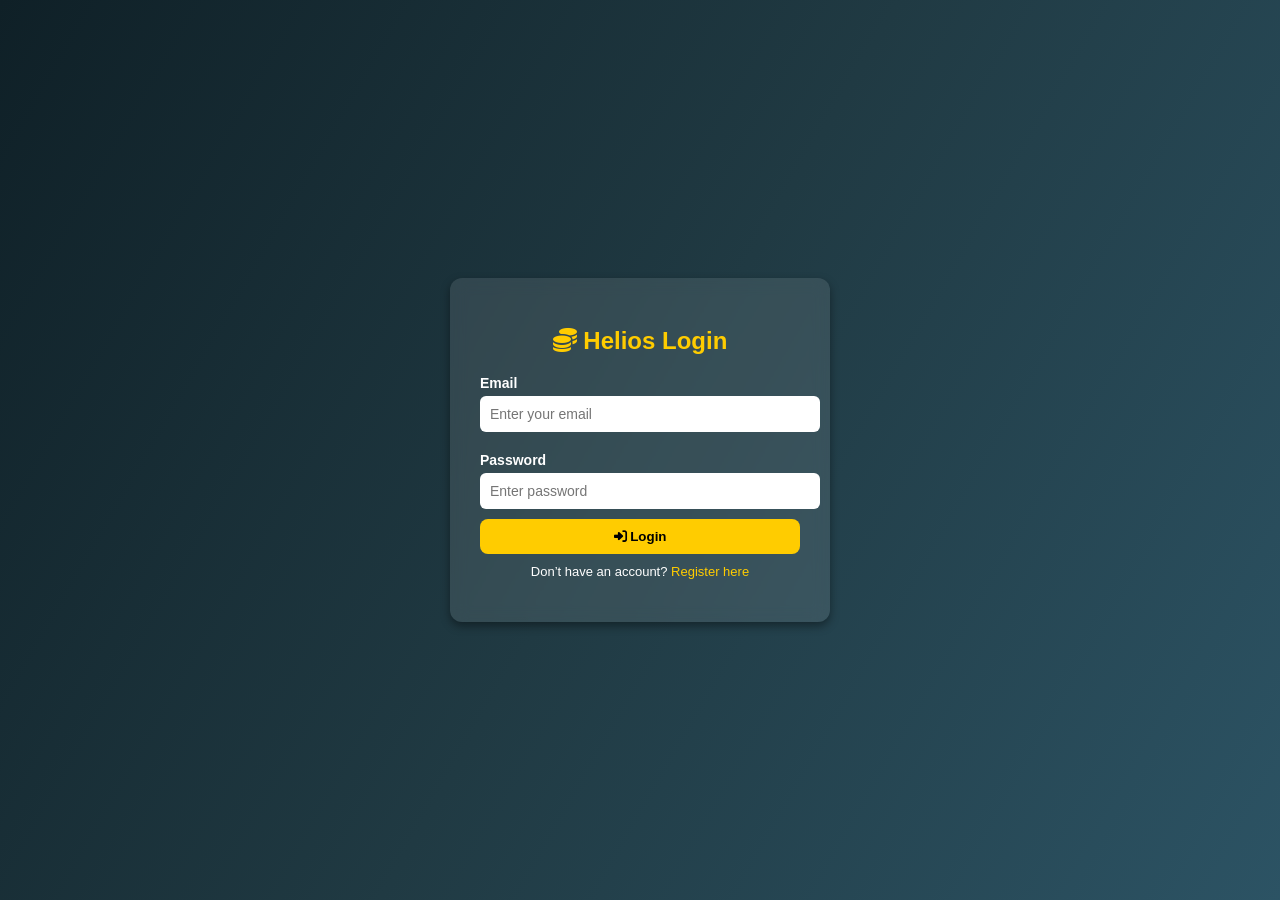
<file: UI/login.html>
<!DOCTYPE html>
<html lang="en">
  <head>
    <meta charset="UTF-8" />
    <meta name="viewport" content="width=device-width, initial-scale=1.0" />
    <title>Login - Helios</title>
    <link
      rel="stylesheet"
      href="https://cdnjs.cloudflare.com/ajax/libs/font-awesome/6.6.0/css/all.min.css"
    />
    <link rel="stylesheet" href="css/auth.css" />
  </head>
  <body>
    <div class="auth-container">
      <div class="auth-box">
        <h2><i class="fa-solid fa-coins"></i> Helios Login</h2>
        <form id="loginForm">
          <label>Email</label>
          <input type="email" id="email" placeholder="Enter your email" required />

          <label>Password</label>
          <input type="password" id="password" placeholder="Enter password" required />

          <button type="submit" class="btn"><i class="fa-solid fa-right-to-bracket"></i> Login</button>
        </form>

        <p class="switch-text">
          Don’t have an account?
          <a href="register.html">Register here</a>
        </p>
      </div>
    </div>

    <script src="js/config.js"></script>
    <script src="js/api.js"></script>
    <script src="js/auth.js"></script>
  </body>
</html>
</file>
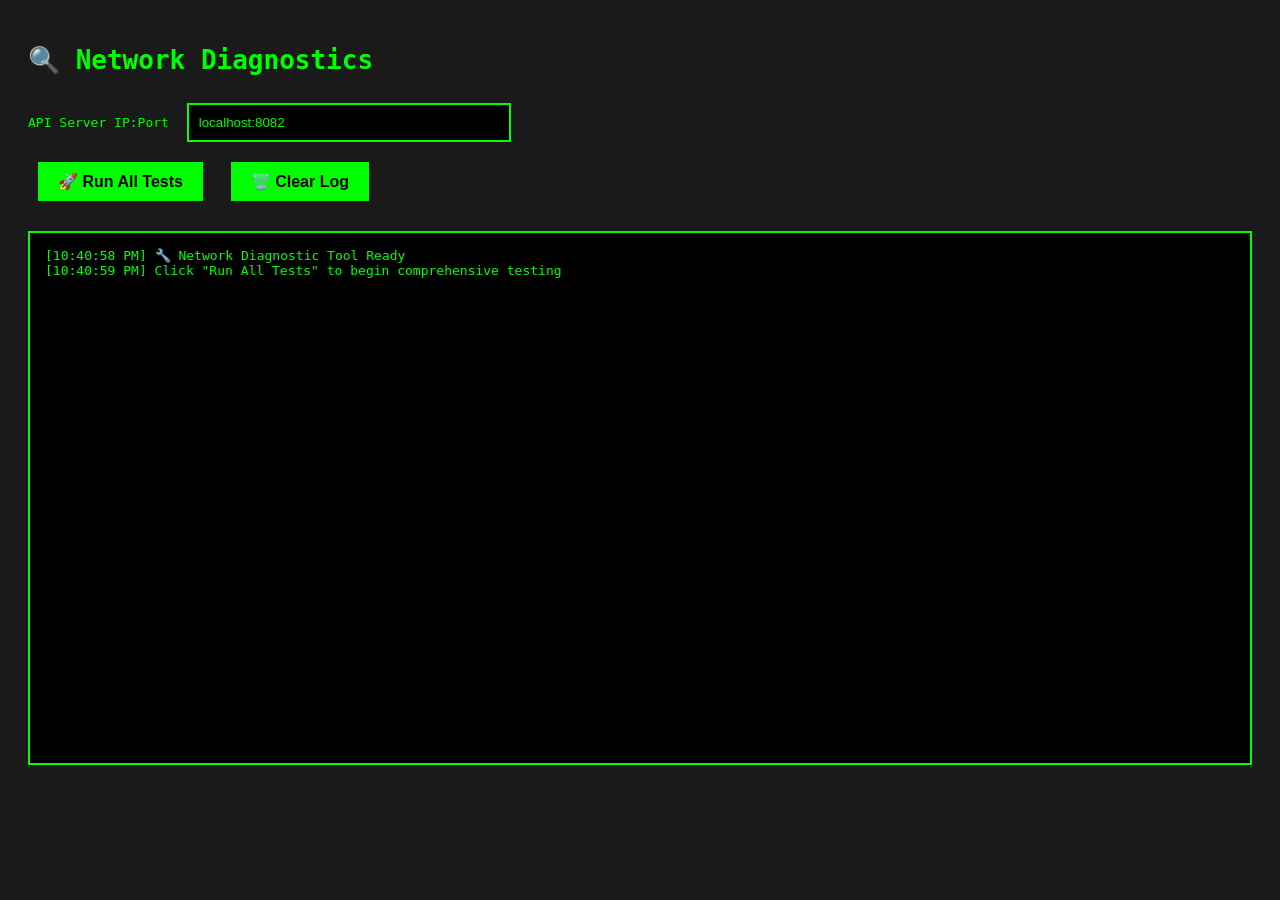
<file: UI/NETWORK_DIAGNOSTIC.html>
<!DOCTYPE html>
<html>
<head>
    <title>Network Diagnostics</title>
    <style>
        body { font-family: monospace; background: #1a1a1a; color: #0f0; padding: 20px; }
        button { padding: 10px 20px; margin: 10px; background: #0f0; color: #000; border: none; cursor: pointer; font-size: 16px; font-weight: bold; }
        #log { background: #000; border: 2px solid #0f0; padding: 15px; margin-top: 20px; height: 500px; overflow-y: auto; white-space: pre-wrap; }
        .error { color: #f00; }
        .success { color: #0f0; }
        .warning { color: #ff0; }
        input { padding: 10px; background: #000; color: #0f0; border: 2px solid #0f0; width: 300px; margin: 10px; }
    </style>
</head>
<body>
    <h1>🔍 Network Diagnostics</h1>
    
    <div>
        <label>API Server IP:Port</label>
        <input type="text" id="apiServer" value="localhost:8082">
    </div>
    
    <div>
        <button onclick="runAllTests()">🚀 Run All Tests</button>
        <button onclick="clearLog()">🗑️ Clear Log</button>
    </div>
    <div id="log"></div>

    <script>
        function log(msg, type = 'success') {
            const div = document.getElementById('log');
            const time = new Date().toLocaleTimeString();
            const line = document.createElement('div');
            line.className = type;
            line.textContent = `[${time}] ${msg}`;
            div.appendChild(line);
            div.scrollTop = div.scrollHeight;
        }

        function clearLog() {
            document.getElementById('log').innerHTML = '';
        }

        async function runAllTests() {
            clearLog();
            const server = document.getElementById('apiServer').value;
            const [ip, port] = server.split(':');
            
            log('═══════════════════════════════════════════', 'warning');
            log('HELIOS NETWORK DIAGNOSTIC TOOL', 'warning');
            log('═══════════════════════════════════════════', 'warning');
            log('');
            log(`Target Server: ${server}`, 'success');
            log('');

            // Test 1: Basic HTTP health check
            log('─────────────────────────────────────────', 'warning');
            log('TEST 1: HTTP Health Check', 'warning');
            log('─────────────────────────────────────────', 'warning');
            try {
                const startTime = Date.now();
                const response = await fetch(`http://${server}/health`, {
                    method: 'GET',
                    mode: 'cors'
                });
                const duration = Date.now() - startTime;
                const data = await response.json();
                
                log(`✅ SUCCESS - Health endpoint reachable`, 'success');
                log(`   Status: ${response.status}`, 'success');
                log(`   Response Time: ${duration}ms`, 'success');
                log(`   Data: ${JSON.stringify(data)}`, 'success');
            } catch (err) {
                log(`❌ FAILED - Cannot reach API server`, 'error');
                log(`   Error: ${err.message}`, 'error');
                log(`   Possible causes:`, 'error');
                log(`   1. API server not running on partner's machine`, 'error');
                log(`   2. Wrong IP address (check partner's IP with 'ipconfig')`, 'error');
                log(`   3. Firewall blocking port ${port}`, 'error');
                log(`   4. Not on same network/WiFi`, 'error');
                return; // Stop further tests if basic connectivity fails
            }
            log('');

            // Test 2: API endpoints
            log('─────────────────────────────────────────', 'warning');
            log('TEST 2: API Endpoints', 'warning');
            log('─────────────────────────────────────────', 'warning');
            try {
                const response = await fetch(`http://${server}/api/v1/trading-pairs`);
                const data = await response.json();
                
                log(`✅ Trading Pairs endpoint works`, 'success');
                if (data.data && data.data.length > 0) {
                    log(`   Available pairs:`, 'success');
                    data.data.forEach(pair => {
                        log(`     - ${pair.symbol} (ID: ${pair.id})`, 'success');
                    });
                }
            } catch (err) {
                log(`❌ Trading pairs endpoint failed: ${err.message}`, 'error');
            }
            log('');

            // Test 3: WebSocket endpoint (HTTP probe)
            log('─────────────────────────────────────────', 'warning');
            log('TEST 3: WebSocket Endpoint Probe', 'warning');
            log('─────────────────────────────────────────', 'warning');
            try {
                const response = await fetch(`http://${server}/ws/v1/market/BTC/USD`);
                log(`   HTTP Status: ${response.status}`, response.status === 400 ? 'success' : 'error');
                
                if (response.status === 400) {
                    log(`   ✅ Endpoint exists (400 = needs WebSocket upgrade)`, 'success');
                } else if (response.status === 403) {
                    log(`   ❌ 403 Forbidden - Route not matched`, 'error');
                    log(`   Check if route is: /ws/v1/market/*pair (wildcard)`, 'error');
                } else if (response.status === 404) {
                    log(`   ❌ 404 Not Found - Endpoint doesn't exist`, 'error');
                } else {
                    const text = await response.text();
                    log(`   Response: ${text}`, 'error');
                }
            } catch (err) {
                log(`❌ WebSocket probe failed: ${err.message}`, 'error');
            }
            log('');

            // Test 4: Actual WebSocket connection
            log('─────────────────────────────────────────', 'warning');
            log('TEST 4: WebSocket Connection', 'warning');
            log('─────────────────────────────────────────', 'warning');
            
            const wsUrl = `ws://${server}/ws/v1/market/BTC%2FUSD`;
            log(`   Connecting to: ${wsUrl}`, 'success');
            
            await testWebSocket(wsUrl);
            
            log('');
            log('═══════════════════════════════════════════', 'warning');
            log('DIAGNOSTIC COMPLETE', 'warning');
            log('═══════════════════════════════════════════', 'warning');
        }

        function testWebSocket(url) {
            return new Promise((resolve) => {
                const ws = new WebSocket(url);
                let resolved = false;
                
                const timeout = setTimeout(() => {
                    if (!resolved) {
                        log('   ⏱️ Connection timeout (5 seconds)', 'error');
                        ws.close();
                        resolved = true;
                        resolve();
                    }
                }, 5000);
                
                ws.onopen = () => {
                    clearTimeout(timeout);
                    log('   ✅ WebSocket CONNECTED!', 'success');
                    log('   Connection is working perfectly!', 'success');
                    setTimeout(() => {
                        ws.close();
                        if (!resolved) {
                            resolved = true;
                            resolve();
                        }
                    }, 1000);
                };
                
                ws.onmessage = (e) => {
                    log(`   📨 Received: ${e.data.substring(0, 100)}...`, 'success');
                };
                
                ws.onerror = (e) => {
                    clearTimeout(timeout);
                    log(`   ❌ WebSocket ERROR`, 'error');
                    log(`   This usually means:`, 'error');
                    log(`   - Server rejected the upgrade request`, 'error');
                    log(`   - CORS issue with WebSocket`, 'error');
                    log(`   - Route pattern mismatch`, 'error');
                };
                
                ws.onclose = (e) => {
                    clearTimeout(timeout);
                    if (!resolved) {
                        log(`   🔌 WebSocket CLOSED`, 'error');
                        log(`   Code: ${e.code}`, 'error');
                        log(`   Reason: ${e.reason || 'none'}`, 'error');
                        
                        if (e.code === 1006) {
                            log(`   `, 'error');
                            log(`   🔍 Code 1006 Diagnosis:`, 'error');
                            log(`   - Connection failed before establishing`, 'error');
                            log(`   - Check API server logs for actual error`, 'error');
                            log(`   - Verify route is /ws/v1/market/*pair`, 'error');
                        }
                        resolved = true;
                        resolve();
                    }
                };
            });
        }

        log('🔧 Network Diagnostic Tool Ready');
        log('Click "Run All Tests" to begin comprehensive testing');
    </script>
</body>
</html>
</file>
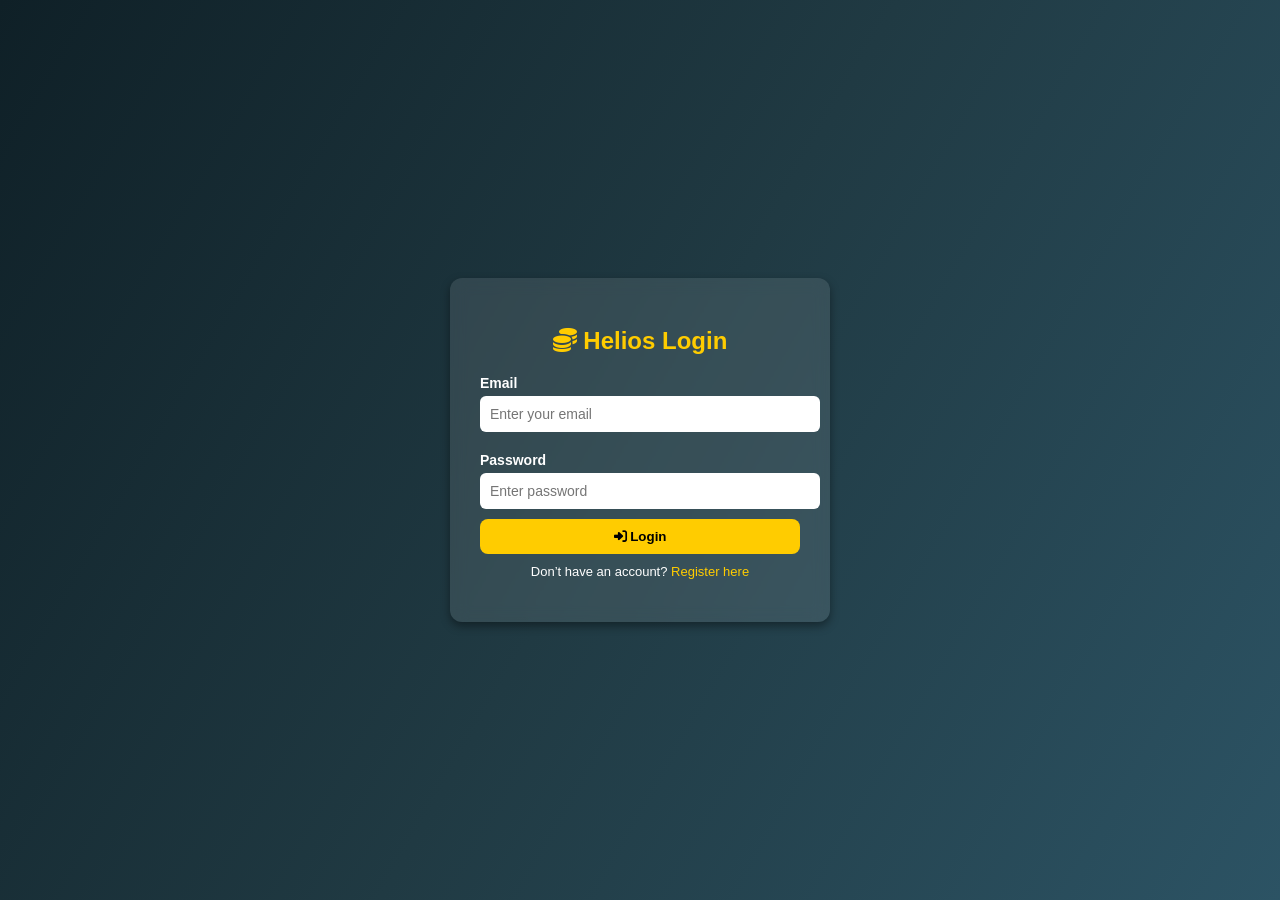
<file: UI/profile.html>
<!DOCTYPE html>
<html lang="en">
  <head>
    <meta charset="UTF-8" />
    <meta name="viewport" content="width=device-width, initial-scale=1.0" />
    <title>User Profile - Helios</title>
    <link rel="stylesheet" href="css/profile.css" />
    <link
      rel="stylesheet"
      href="https://cdnjs.cloudflare.com/ajax/libs/font-awesome/6.6.0/css/all.min.css"
    />
  </head>
  <body>
    <nav>
      <div class="logo"><i class="fa-solid fa-coins"></i> Helios</div>
      <ul>
        <li><a href="index.html">Home</a></li>
        <li><a href="trade.html">Trade</a></li>
        <li><a href="history.html">History</a></li>
        <li><a href="profile.html" class="active">Profile</a></li>
      </ul>
    </nav>

    <div class="container">
      <div class="profile-header">
        <div class="user-icon"></div>
        <div class="white">
          <h2 id="user-name"></h2>
          <p class="gray" id="user-email"><i class="fa-solid fa-envelope"></i></p>
        </div>
        <div class="white">
          <p>
            <i class="fa-solid fa-money-check-dollar"></i> Balance:
            <strong id="balance" class="gray">$</strong>
          </p>
          <p>
            <i class="fa-solid fa-wallet"></i> Wallet Balance:
            <strong id="w-balance" class="gray">$</strong>
          </p>
        </div>
        <div class="white">
          <button class="btn" id="logoutBtn">
            <i class="fa-solid fa-right-from-bracket"></i> Logout
          </button>
        </div>
      </div>

      <div class="portfolio">
        <h3 class="white"><i class="fa-solid fa-chart-pie"></i> Portfolio</h3>
        <table>
          <thead>
            <tr>
              <th>Asset</th>
              <th>Symbol</th>
              <th>Available</th>
              <th>Held</th>
              <th>Total</th>
              <th>Action</th>
            </tr>
          </thead>
          <tbody id="portfolioTable">
            <!-- Data filled by JS -->
          </tbody>
        </table>
      </div>

      <div class="edit-section">
        <h3 class="white"><i class="fa-solid fa-user-pen"></i> Edit Profile</h3>
        <form id="editForm">
          <div class="input-form">
            <label>Name:</label>
            <input type="text" id="name" value="" />

            <label>Email:</label>
            <input type="email" id="email" value="" />
          </div>
          <div class="input-form">
            <label>Password:</label>
            <input type="password" id="pass" value="" />

            <label>Confirm Password:</label>
            <input type="password" id="c-pass" value="" />
          </div>

          <!-- <label>Wallet Balance:</label>
          <input type="number" id="balance" value="12530.50" step="0.01" /> -->

          <button type="submit" class="btn">
            <i class="fa-solid fa-save"></i> Save Changes
          </button>
        </form>
      </div>
    </div>

    <!-- Logout Modal -->
    <div class="modal" id="logoutModal">
      <div class="modal-content">
        <h3><i class="fa-solid fa-triangle-exclamation"></i> Confirm Logout</h3>
        <p>Are you sure you want to log out?</p>
        <div class="modal-actions">
          <button class="btn danger" id="confirmLogout">Yes, Logout</button>
          <button class="btn" id="cancelLogout">Cancel</button>
        </div>
      </div>
    </div>

    <script src="js/config.js"></script>
    <script src="js/api.js"></script>
    <script src="js/profile.js"></script>
    <script src="js/auth.js"></script>
  </body>
</html>
</file>
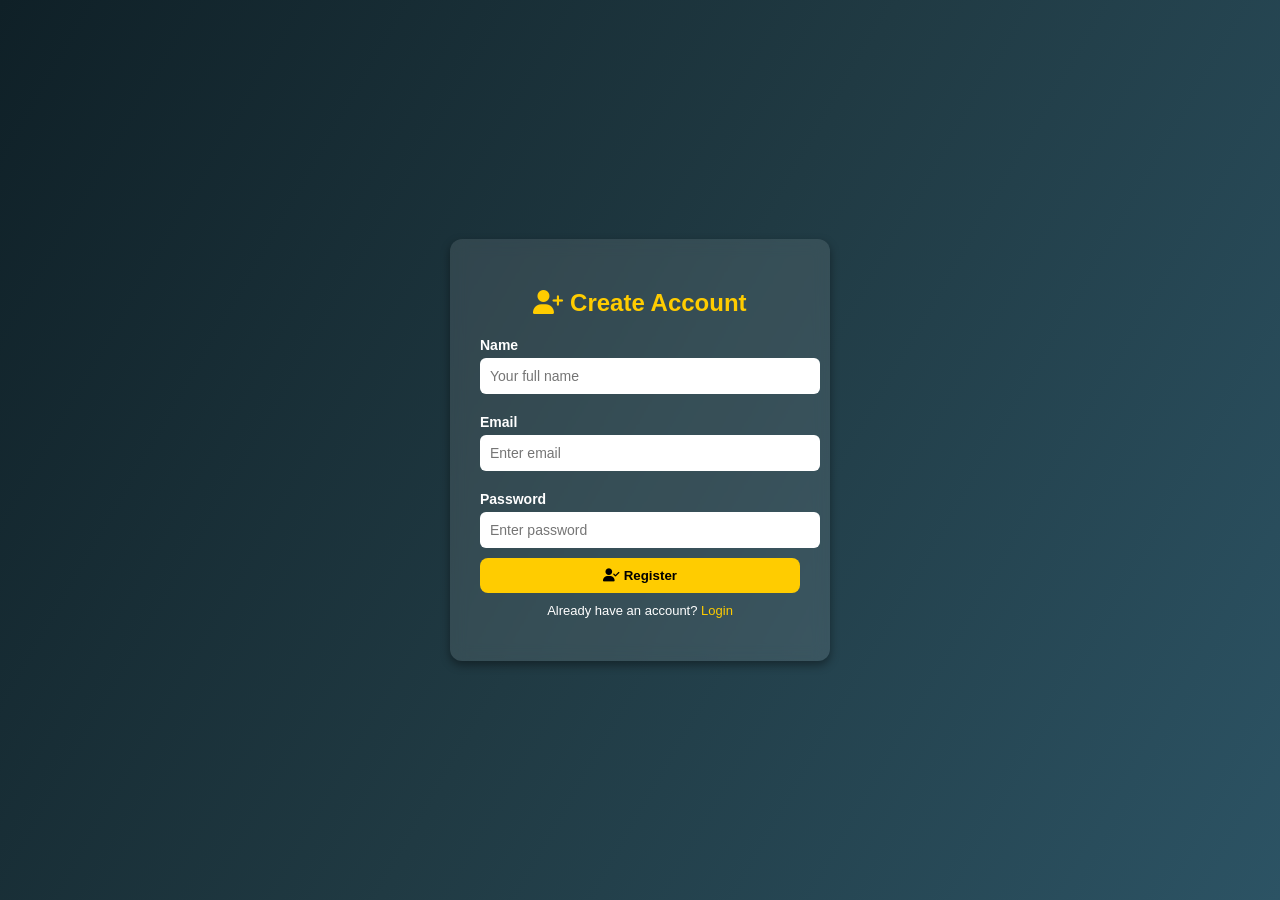
<file: UI/register.html>
<!DOCTYPE html>
<html lang="en">
  <head>
    <meta charset="UTF-8" />
    <meta name="viewport" content="width=device-width, initial-scale=1.0" />
    <title>Register - Helios</title>
    <link
      rel="stylesheet"
      href="https://cdnjs.cloudflare.com/ajax/libs/font-awesome/6.6.0/css/all.min.css"
    />
    <link rel="stylesheet" href="css/auth.css" />
  </head>
  <body>
    <div class="auth-container">
      <div class="auth-box">
        <h2><i class="fa-solid fa-user-plus"></i> Create Account</h2>
        <form id="registerForm">
          <label>Name</label>
          <input type="text" id="name" placeholder="Your full name" required />

          <label>Email</label>
          <input type="email" id="regEmail" placeholder="Enter email" required />

          <label>Password</label>
          <input type="password" id="regPassword" placeholder="Enter password" required />

          <button type="submit" class="btn"><i class="fa-solid fa-user-check"></i> Register</button>
        </form>

        <p class="switch-text">
          Already have an account?
          <a href="login.html">Login</a>
        </p>
      </div>
    </div>

    <script src="js/config.js"></script>
    <script src="js/api.js"></script>
    <script src="js/auth.js"></script>
  </body>
</html>
</file>
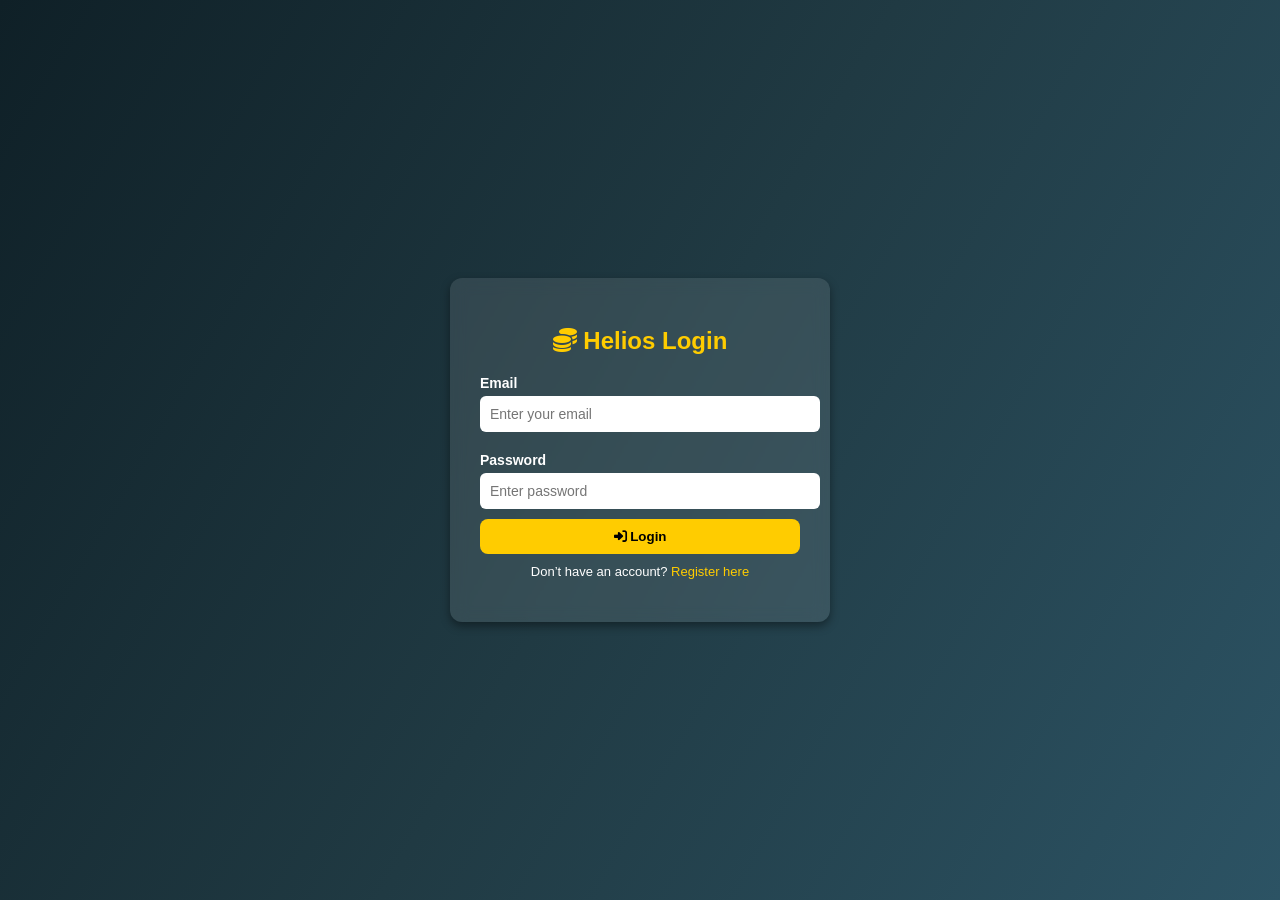
<file: UI/trade.html>
<!DOCTYPE html>
<html lang="en">
  <head>
    <meta charset="UTF-8" />
    <meta name="viewport" content="width=device-width, initial-scale=1.0" />
    <title>Trade | Helios</title>
    <link rel="stylesheet" href="css/trade.css" />
    <link
      rel="stylesheet"
      href="https://cdnjs.cloudflare.com/ajax/libs/font-awesome/6.6.0/css/all.min.css"
    />
    <style>
      /* Additional styles for new trading interface */
      .trade-container {
        display: grid;
        grid-template-columns: 1fr 1fr 1fr;
        gap: 1.5rem;
        padding: 2rem;
        max-width: 1400px;
        margin: 0 auto;
      }

      .trade-header {
        grid-column: 1 / -1;
        background: rgba(255, 255, 255, 0.05);
        padding: 1.5rem;
        border-radius: 8px;
        display: flex;
        justify-content: space-between;
        align-items: center;
      }

      .trade-header h1 {
        margin: 0;
        color: #fff;
      }

      .price-info {
        display: flex;
        gap: 2rem;
        color: #fff;
      }

      .price-info div {
        text-align: center;
      }

      .price-info span {
        display: block;
        font-size: 0.9rem;
        color: #999;
      }

      .price-info strong {
        font-size: 1.2rem;
      }

      .orderbook-section {
        background: rgba(255, 255, 255, 0.05);
        padding: 1.5rem;
        border-radius: 8px;
      }

      .orderbook-section h3 {
        margin-top: 0;
        color: #fff;
        border-bottom: 1px solid rgba(255, 255, 255, 0.1);
        padding-bottom: 0.5rem;
      }

      .orderbook-header {
        display: flex;
        justify-content: space-between;
        color: #999;
        font-size: 0.9rem;
        margin-bottom: 0.5rem;
      }

      .orderbook-row {
        display: flex;
        justify-content: space-between;
        padding: 0.3rem 0.5rem;
        cursor: pointer;
        transition: background 0.2s;
      }

      .orderbook-row:hover {
        background: rgba(255, 255, 255, 0.1);
      }

      .orderbook-row.ask .price {
        color: #ef4444;
      }

      .orderbook-row.bid .price {
        color: #10b981;
      }

      .orderbook-row .quantity {
        color: #999;
      }

      .trade-form {
        background: rgba(255, 255, 255, 0.05);
        padding: 1.5rem;
        border-radius: 8px;
      }

      .order-type {
        display: flex;
        gap: 1rem;
        margin-bottom: 1rem;
      }

      .order-type label {
        flex: 1;
        padding: 0.5rem;
        text-align: center;
        border: 1px solid rgba(255, 255, 255, 0.2);
        border-radius: 4px;
        cursor: pointer;
        transition: all 0.2s;
      }

      .order-type input[type="radio"] {
        display: none;
      }

      .order-type input[type="radio"]:checked + span {
        background: #38bdf8;
        color: #000;
      }

      .form-group {
        margin-bottom: 1rem;
      }

      .form-group label {
        display: block;
        margin-bottom: 0.3rem;
        color: #fff;
      }

      .form-group input {
        width: 100%;
        padding: 0.7rem;
        background: rgba(255, 255, 255, 0.1);
        border: 1px solid rgba(255, 255, 255, 0.2);
        border-radius: 4px;
        color: #fff;
        font-size: 1rem;
      }

      .trade-buttons {
        display: grid;
        grid-template-columns: 1fr 1fr;
        gap: 1rem;
        margin-top: 1.5rem;
      }

      .trade-buttons button {
        padding: 0.8rem;
        border: none;
        border-radius: 4px;
        cursor: pointer;
        font-size: 1rem;
        font-weight: bold;
        transition: opacity 0.2s;
      }

      .trade-buttons button:hover:not(:disabled) {
        opacity: 0.9;
      }

      .trade-buttons button:disabled {
        opacity: 0.5;
        cursor: not-allowed;
      }

      #buyBtn {
        background: #10b981;
        color: #fff;
      }

      #sellBtn {
        background: #ef4444;
        color: #fff;
      }

      .balance-item {
        display: flex;
        justify-content: space-between;
        padding: 0.5rem 0;
        color: #fff;
      }

      .trade-row {
        display: flex;
        justify-content: space-between;
        padding: 0.3rem 0;
        font-size: 0.9rem;
        color: #999;
      }

      .notification {
        position: fixed;
        top: 20px;
        right: -300px;
        background: rgba(0, 0, 0, 0.9);
        color: #fff;
        padding: 1rem 1.5rem;
        border-radius: 8px;
        display: flex;
        align-items: center;
        gap: 0.5rem;
        z-index: 1000;
        transition: right 0.3s ease;
      }

      .notification.show {
        right: 20px;
      }

      .notification.success {
        border-left: 4px solid #10b981;
      }

      .notification.error {
        border-left: 4px solid #ef4444;
      }

      .notification.info {
        border-left: 4px solid #38bdf8;
      }
    </style>
  </head>
  <body>
    <!-- NAVBAR -->
    <nav>
      <div class="logo"><i class="fa-solid fa-coins"></i> Helios</div>
      <ul>
        <li><a href="index.html">Home</a></li>
        <li><a href="trade.html" class="active">Trade</a></li>
        <li><a href="history.html">History</a></li>
        <li><a href="profile.html">Profile</a></li>
      </ul>
    </nav>

    <!-- TRADING INTERFACE -->
    <div class="trade-container">
      <!-- Header with pair info -->
      <div class="trade-header">
        <h1><i class="fa-solid fa-chart-line"></i> <span id="pairSymbol">Loading...</span></h1>
        <div class="price-info">
          <div>
            <span>Best Ask</span>
            <strong id="bestAsk">-</strong>
          </div>
          <div>
            <span>Best Bid</span>
            <strong id="bestBid">-</strong>
          </div>
          <div>
            <span>Spread</span>
            <strong id="spread">-</strong>
          </div>
        </div>
      </div>

      <!-- Order Book -->
      <div class="orderbook-section">
        <h3><i class="fa-solid fa-book"></i> Order Book</h3>
        <div class="orderbook-header">
          <span>Price (USD)</span>
          <span>Amount</span>
        </div>
        
        <div style="max-height: 200px; overflow-y: auto;">
          <div id="asks"></div>
        </div>
        
        <div style="margin: 1rem 0; border-top: 2px solid rgba(255,255,255,0.2);"></div>
        
        <div style="max-height: 200px; overflow-y: auto;">
          <div id="bids"></div>
        </div>
      </div>

      <!-- Trading Form -->
      <div class="trade-form">
        <h3 style="margin-top: 0; color: #fff;">Place Order</h3>
        
        <div class="order-type">
          <label>
            <input type="radio" name="orderType" value="LIMIT" id="limitRadio" checked />
            <span>Limit</span>
          </label>
          <label>
            <input type="radio" name="orderType" value="MARKET" id="marketRadio" />
            <span>Market</span>
          </label>
        </div>

        <div class="form-group">
          <label>Price (USD)</label>
          <input type="number" id="price" placeholder="Enter price" step="0.01" />
        </div>

        <div class="form-group">
          <label>Amount</label>
          <input type="number" id="quantity" placeholder="Enter amount" step="0.00000001" />
        </div>

        <div class="form-group">
          <label>Total</label>
          <div style="padding: 0.7rem; background: rgba(255,255,255,0.1); border-radius: 4px; color: #fff;">
            <strong id="total">$0.00</strong>
          </div>
        </div>

        <div class="trade-buttons">
          <button id="buyBtn">
            <i class="fa-solid fa-arrow-up"></i> BUY
          </button>
          <button id="sellBtn">
            <i class="fa-solid fa-arrow-down"></i> SELL
          </button>
        </div>
      </div>

      <!-- User Info & Recent Trades -->
      <div class="orderbook-section">
        <h3><i class="fa-solid fa-wallet"></i> Your Balances</h3>
        <div id="userBalances">
          <div class="balance-item">
            <span>Loading...</span>
          </div>
        </div>

        <h3 style="margin-top: 2rem;"><i class="fa-solid fa-clock-rotate-left"></i> Recent Trades</h3>
        <div class="orderbook-header">
          <span>Time</span>
          <span>Price</span>
          <span>Amount</span>
        </div>
        <div id="recentTrades" style="max-height: 200px; overflow-y: auto;">
          <!-- Filled by JS -->
        </div>
      </div>
    </div>

    <script src="js/config.js"></script>
    <script src="js/api.js"></script>
    <script src="js/trade.js"></script>
    <script src="js/auth.js"></script>
  </body>
</html>
</file>
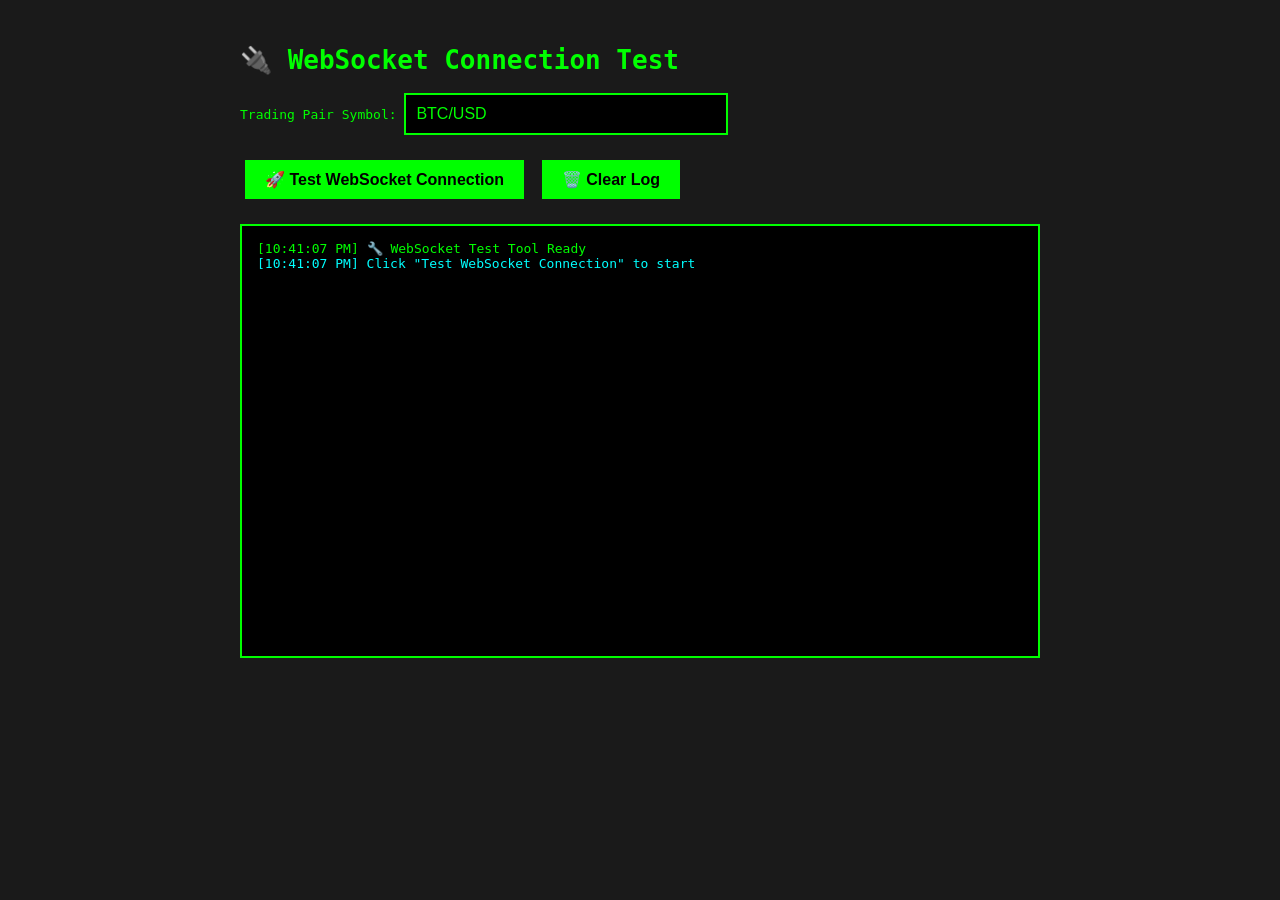
<file: UI/WEBSOCKET_DEBUG.html>
<!DOCTYPE html>
<html lang="en">
<head>
    <meta charset="UTF-8">
    <meta name="viewport" content="width=device-width, initial-scale=1.0">
    <title>WebSocket Test - Helios</title>
    <style>
        body {
            font-family: monospace;
            padding: 20px;
            background: #1a1a1a;
            color: #0f0;
        }
        .container {
            max-width: 800px;
            margin: 0 auto;
        }
        button {
            padding: 10px 20px;
            margin: 5px;
            font-size: 16px;
            cursor: pointer;
            background: #0f0;
            border: none;
            color: #000;
            font-weight: bold;
        }
        button:hover {
            background: #0d0;
        }
        #log {
            background: #000;
            border: 2px solid #0f0;
            padding: 15px;
            margin-top: 20px;
            height: 400px;
            overflow-y: auto;
        }
        .error {
            color: #f00;
        }
        .success {
            color: #0f0;
        }
        .info {
            color: #0ff;
        }
        input {
            padding: 10px;
            font-size: 16px;
            background: #000;
            color: #0f0;
            border: 2px solid #0f0;
            width: 300px;
        }
    </style>
</head>
<body>
    <div class="container">
        <h1>🔌 WebSocket Connection Test</h1>
        
        <div>
            <label>Trading Pair Symbol:</label>
            <input type="text" id="pairInput" value="BTC/USD" placeholder="e.g., BTC/USD">
        </div>
        
        <div style="margin-top: 20px;">
            <button onclick="testConnection()">🚀 Test WebSocket Connection</button>
            <button onclick="clearLog()">🗑️ Clear Log</button>
        </div>
        
        <div id="log"></div>
    </div>

    <script>
        let ws = null;
        
        function log(message, type = 'info') {
            const logDiv = document.getElementById('log');
            const timestamp = new Date().toLocaleTimeString();
            const entry = document.createElement('div');
            entry.className = type;
            entry.textContent = `[${timestamp}] ${message}`;
            logDiv.appendChild(entry);
            logDiv.scrollTop = logDiv.scrollHeight;
        }
        
        function clearLog() {
            document.getElementById('log').innerHTML = '';
        }
        
        function testConnection() {
            // Close existing connection
            if (ws) {
                ws.close();
                log('Closed existing connection', 'info');
            }
            
            clearLog();
            
            const symbol = document.getElementById('pairInput').value.trim();
            
            if (!symbol) {
                log('❌ Please enter a trading pair symbol!', 'error');
                return;
            }
            
            // Encode the symbol
            const encodedSymbol = encodeURIComponent(symbol);
            const wsUrl = `ws://192.168.227.128:8082/ws/v1/market/${encodedSymbol}`;
            
            log(`📡 Testing WebSocket Connection...`, 'info');
            log(`   Original Symbol: ${symbol}`, 'info');
            log(`   Encoded Symbol: ${encodedSymbol}`, 'info');
            log(`   Full URL: ${wsUrl}`, 'info');
            log('', 'info');
            
            try {
                ws = new WebSocket(wsUrl);
                
                ws.onopen = (event) => {
                    log('✅ WebSocket CONNECTED successfully!', 'success');
                    log('   Connection is OPEN and ready to receive data', 'success');
                };
                
                ws.onmessage = (event) => {
                    log('📨 Received message:', 'success');
                    try {
                        const data = JSON.parse(event.data);
                        log(`   ${JSON.stringify(data, null, 2)}`, 'success');
                    } catch (e) {
                        log(`   ${event.data}`, 'success');
                    }
                };
                
                ws.onerror = (error) => {
                    log('❌ WebSocket ERROR occurred!', 'error');
                    log(`   Error: ${error}`, 'error');
                    log('   Check if the API server is running', 'error');
                };
                
                ws.onclose = (event) => {
                    log('🔌 WebSocket CLOSED', 'info');
                    log(`   Code: ${event.code}`, 'info');
                    log(`   Reason: ${event.reason || 'No reason provided'}`, 'info');
                    log(`   Clean: ${event.wasClean}`, 'info');
                    
                    if (event.code === 1006) {
                        log('', 'error');
                        log('⚠️  Code 1006 = Connection failed or server rejected', 'error');
                        log('   Possible causes:', 'error');
                        log('   1. Wrong URL or API server not running', 'error');
                        log('   2. CORS issue', 'error');
                        log('   3. Trading pair not found', 'error');
                    }
                };
                
            } catch (error) {
                log(`❌ EXCEPTION creating WebSocket: ${error.message}`, 'error');
            }
        }
        
        // Test on load
        log('🔧 WebSocket Test Tool Ready', 'success');
        log('Click "Test WebSocket Connection" to start', 'info');
    </script>
</body>
</html>
</file>
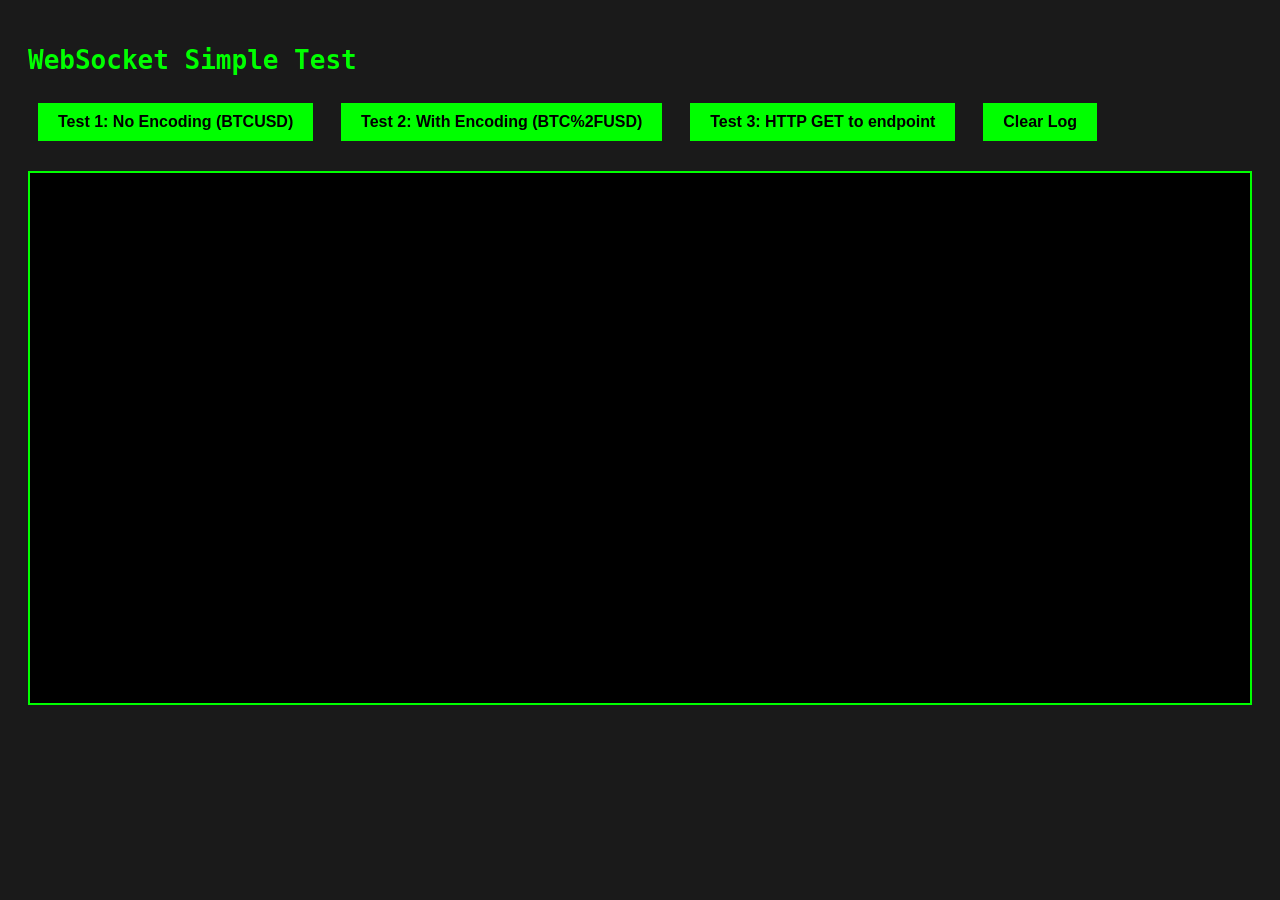
<file: UI/WEBSOCKET_SIMPLE_TEST.html>
<!DOCTYPE html>
<html>
<head>
    <title>Simple WebSocket Test</title>
    <style>
        body { font-family: monospace; background: #1a1a1a; color: #0f0; padding: 20px; }
        button { padding: 10px 20px; margin: 10px; background: #0f0; color: #000; border: none; cursor: pointer; font-size: 16px; font-weight: bold; }
        #log { background: #000; border: 2px solid #0f0; padding: 15px; margin-top: 20px; height: 500px; overflow-y: auto; }
        .error { color: #f00; }
        .success { color: #0f0; }
    </style>
</head>
<body>
    <h1>WebSocket Simple Test</h1>
    <div>
        <button onclick="test1()">Test 1: No Encoding (BTCUSD)</button>
        <button onclick="test2()">Test 2: With Encoding (BTC%2FUSD)</button>
        <button onclick="test3()">Test 3: HTTP GET to endpoint</button>
        <button onclick="clearLog()">Clear Log</button>
    </div>
    <div id="log"></div>

    <script>
        function log(msg, type = 'success') {
            const div = document.getElementById('log');
            const time = new Date().toLocaleTimeString();
            const line = document.createElement('div');
            line.className = type;
            line.textContent = `[${time}] ${msg}`;
            div.appendChild(line);
            div.scrollTop = div.scrollHeight;
        }

        function clearLog() {
            document.getElementById('log').innerHTML = '';
        }

        function test1() {
            log('=== TEST 1: No slash, no encoding ===');
            testWebSocket('ws://192.168.227.128:8082/ws/v1/market/BTCUSD');
        }

        function test2() {
            log('=== TEST 2: With encoding BTC%2FUSD ===');
            testWebSocket('ws://192.168.227.128:8082/ws/v1/market/BTC%2FUSD');
        }

        function test3() {
            log('=== TEST 3: Check API health and network ===');
            
            // Test 1: Health endpoint
            fetch('http://192.168.227.128:8082/health')
                .then(r => r.json())
                .then(data => {
                    log('✅ Health check OK: ' + JSON.stringify(data), 'success');
                    
                    // Test 2: Trading pairs
                    return fetch('http://192.168.227.128:8082/api/v1/trading-pairs');
                })
                .then(r => r.json())
                .then(data => {
                    log('✅ Trading pairs OK:', 'success');
                    log('   Available pairs: ' + data.data.map(p => p.symbol).join(', '), 'success');
                    
                    // Test 3: Try WebSocket upgrade as HTTP request to see the error
                    return fetch('http://192.168.227.128:8082/ws/v1/market/BTC/USD', {
                        headers: {
                            'Upgrade': 'websocket',
                            'Connection': 'Upgrade'
                        }
                    });
                })
                .then(r => {
                    log('HTTP request to WebSocket endpoint: Status ' + r.status, r.ok ? 'success' : 'error');
                    if (!r.ok) {
                        log('   This might show the actual server error', 'error');
                    }
                    return r.text();
                })
                .then(text => {
                    if (text) {
                        log('   Response: ' + text, 'error');
                    }
                })
                .catch(err => {
                    log('❌ Network test failed: ' + err, 'error');
                    log('   Check if API server is running at 192.168.227.128:8082', 'error');
                });
        }

        function testWebSocket(url) {
            log('Connecting to: ' + url);
            
            const ws = new WebSocket(url);
            
            ws.onopen = () => {
                log('✅ CONNECTED!', 'success');
            };
            
            ws.onmessage = (e) => {
                log('📨 Message: ' + e.data, 'success');
            };
            
            ws.onerror = (e) => {
                log('❌ ERROR: ' + e, 'error');
            };
            
            ws.onclose = (e) => {
                log(`🔌 CLOSED - Code: ${e.code}, Reason: ${e.reason || 'none'}`, 'error');
            };
            
            // Close after 3 seconds if connected
            setTimeout(() => {
                if (ws.readyState === WebSocket.OPEN) {
                    ws.close();
                    log('Manually closed connection');
                }
            }, 3000);
        }
    </script>
</body>
</html>
</file>
<file: UI/css/auth.css>
body {
  font-family: "Poppins", sans-serif;
  background: linear-gradient(120deg, #0f2027, #203a43, #2c5364);
  color: #fff;
  margin: 0;
  display: flex;
  justify-content: center;
  align-items: center;
  height: 100vh;
}

.auth-container {
  width: 100%;
  display: flex;
  justify-content: center;
}

.auth-box {
  background: rgba(255, 255, 255, 0.1);
  backdrop-filter: blur(8px);
  padding: 30px;
  border-radius: 12px;
  box-shadow: 0 4px 10px rgba(0, 0, 0, 0.4);
  width: 320px;
  text-align: center;
}

.auth-box h2 {
  margin-bottom: 20px;
  color: #ffcc00;
}

label {
  display: block;
  text-align: left;
  margin-top: 10px;
  font-weight: 600;
  font-size: 14px;
}

input {
  width: 100%;
  padding: 10px;
  border: none;
  border-radius: 6px;
  margin-top: 5px;
  margin-bottom: 10px;
  outline: none;
  font-size: 14px;
}

.btn {
  width: 100%;
  background-color: #ffcc00;
  color: #000;
  padding: 10px;
  border: none;
  border-radius: 8px;
  cursor: pointer;
  font-weight: 600;
  transition: 0.3s;
}

.btn:hover {
  background-color: #ffd633;
}

.switch-text {
  margin-top: 10px;
  font-size: 13px;
}
.switch-text a {
  color: #ffcc00;
  text-decoration: none;
}
.switch-text a:hover {
  text-decoration: underline;
}
</file>
<file: UI/css/profile.css>
/* ---------- Base Layout ---------- */
body {
  font-family: "Poppins", sans-serif;
  background: #f8fafc;
  margin: 0;
  padding: 0;
  background: black;
}

.white {
  color: white !important;
}
.gray {
  color: rgb(211, 211, 211);
}

nav {
  background: #1f2b46;
  color: white;
  display: flex;
  justify-content: space-between;
  align-items: center;
  padding: 15px 40px;
}

.logo {
  font-size: 1.4rem;
  font-weight: bold;
}

nav ul {
  list-style: none;
  display: flex;
  gap: 20px;
}

nav ul li a {
  color: white;
  text-decoration: none;
  font-weight: 500;
}

nav ul li a.active {
  border-bottom: 2px solid #38bdf8;
}

/* ---------- Container ---------- */
.container {
  width: 85%;
  margin: 30px auto;
  background: white;
  background: #1f2b46;
  border-radius: 10px;
  padding: 30px;
  box-shadow: 0 4px 10px rgba(0, 0, 0, 0.1);
}

/* ---------- Profile Header ---------- */
.profile-header {
  display: flex;
  justify-content: space-between;
  align-items: center;
  background: #354361;
  padding: 20px;
  border-radius: 10px;
  flex-wrap: wrap;
  gap: 15px;
}

.user-icon {
  background: #38bdf8;
  color: white;
  font-weight: bold;
  font-size: 1.5rem;
  width: 70px;
  height: 70px;
  display: flex;
  align-items: center;
  justify-content: center;
  border-radius: 50%;
}

.btn {
  background: #38bdf8;
  color: white;
  border: none;
  padding: 10px 15px;
  border-radius: 5px;
  cursor: pointer;
  font-weight: 600;
}

.btn:hover {
  background: #0ea5e9;
}

.btn.danger {
  background: #ef4444;
}

.btn.danger:hover {
  background: #dc2626;
}

/* ---------- Portfolio ---------- */
.portfolio {
  margin-top: 40px;
}

.portfolio h3 {
  margin-bottom: 10px;
}

.portfolio table {
  width: 100%;
  border-collapse: collapse;
  background: white;
  background: #354361;
}

.portfolio th,
.portfolio td {
  text-align: center;
  padding: 12px;
  border: 1px solid rgba(255, 255, 255, 0.7);
}

.portfolio th {
  background: #38bdf8;
  color: white;
}

.portfolio td {
  color: white;
}

/* ---------- Edit Profile ---------- */
.edit-section {
  margin-top: 40px;
  background: #354361;
  padding: 20px;
  border-radius: 10px;
}

.edit-section h3 {
  margin-bottom: 10px;
}

.edit-section form {
  display: flex;
  flex-direction: column;
  gap: 10px;
  /* width: 300px;
   */
}

.input-form {
  display: flex;
  justify-content: center;
  align-items: center;
  color: white;
  gap: 20px;
}

input {
  padding: 8px;
  border: 1px solid #cbd5e1;
  /* border-radius: 5px; */
  font-size: 0.95rem;
  width: 100%;
  outline: none;
}

/* ---------- Modal ---------- */
.modal {
  display: none;
  position: fixed;
  top: 0;
  left: 0;
  width: 100%;
  height: 100%;
  background: rgba(0, 0, 0, 0.5);
  justify-content: center;
  align-items: center;
  z-index: 1000;
}

.modal-content {
  background: white;
  padding: 25px;
  border-radius: 10px;
  width: 350px;
  text-align: center;
}

.modal-actions {
  display: flex;
  justify-content: space-around;
  margin-top: 20px;
}

/* ---------- Sell Modal ---------- */
.modal {
  display: none;
  position: fixed;
  top: 0;
  left: 0;
  width: 100%;
  height: 100%;
  background: rgba(0, 0, 0, 0.5);
  justify-content: center;
  align-items: center;
  z-index: 10;
  backdrop-filter: blur(2px);
}

.modal-content {
  background: white;
  background: rgb(59, 59, 59);
  background: #354361;
  padding: 25px;
  border-radius: 10px;
  width: 350px;
  text-align: center;
  color: white;
}

.modal-actions {
  margin-top: 15px;
  display: flex;
  justify-content: space-around;
}

.modal input {
  width: 80%;
  padding: 8px;
  margin-top: 10px;
}
</file>
<file: UI/css/trade.css>
body {
  font-family: "Poppins", sans-serif;
  margin: 0;
   background-color: black;
  color: #fff;
}



.m-0
{
  margin: 0;
}
.m-5
{
  margin: 5px;
}
.m-10
{
  margin: 10px;
}




/* === MODAL === */
.modal {
  position: fixed;
  top: 0;
  left: 0;
  right: 0;
  bottom: 0;
  background: rgba(0, 0, 0, 0.4);
  display: none;
  justify-content: center;
  align-items: center;
  z-index: 9999;
}

.modal-content {
  background: #ede5e5;
  padding: 25px 30px;
  border-radius: 12px;
  box-shadow: 0 4px 10px rgba(0,0,0,0.3);
  text-align: center;
  width: 90%;
  max-width: 380px;
  animation: fadeIn 0.2s ease-in;
}

.modal-content i {
  font-size: 40px;
  margin-bottom: 10px;
}

.modal .close-btn
{
    width: 100%;
}


.modal-content.success i {
  color: #22c55e;
}

.modal-content.danger i {
  color: #ef4444;
}

.modal-content h3 {
  margin: 10px 0 5px;
  font-size: 20px;
  color: black;
}

.modal-content p {
  font-size: 15px;
  color: #555;
}

.modal-content .btn {
  margin-top: 15px;
  background: #22c55e;
  color: white;
  border: none;
  padding: 10px 25px;
  border-radius: 8px;
  cursor: pointer;
}

.modal-content.danger .btn {
  background: #ef4444;
}

@keyframes fadeIn {
  from { opacity: 0; transform: scale(0.9); }
  to { opacity: 1; transform: scale(1); }
}



/* NAVBAR */
nav {
  display: flex;
  justify-content: space-between;
  align-items: center;
  background: #111827;
  color: white;
  padding: 10px 40px;
}
nav .logo {
  font-size: 20px;
  font-weight: 600;
}
nav ul {
  list-style: none;
  display: flex;
  gap: 25px;
}
nav ul li a {
  color: white;
  text-decoration: none;
  font-weight: 500;
}
nav ul li a.active,
nav ul li a:hover {
  color: #22c55e;
}

/* MAIN SECTION */
.trade-container {
  display: flex;
  justify-content: space-between;
  gap: 20px;
  margin: 40px;
}

/* LEFT BOX - STOCK DETAILS */
.left {
  flex: 2;
   background: #1f2b46;
  padding: 25px;
  border-radius: 12px;
  box-shadow: 0 4px 10px rgba(0,0,0,0.1);
}
.left h2 {
  margin-bottom: 10px;
}
.price-table {
  margin-top: 15px;
  border-collapse: collapse;
  width: 100%;
}

.price-table th, .price-table td {
  border: 1px solid rgba(255, 255, 255, 0.34);
  padding: 8px;
  text-align: center;
}
.price-table th {
  background-color: #38bdf8;
}

.input-group {
  margin-top: 20px;
  width: 100%;
  /* border: 2px solid red; */
}
input[type="number"] {
  width: 98%;
  padding: 10px;
  border: 1px solid #ddd;
  border-radius: 5px;
  outline:none;
}


.input-row {
  display: flex;
  align-items: center;
  gap: 10px;
}

select.currency-select {
  padding: 10px;
  border-radius: 5px;
  border: 1px solid #ddd;
  /* background-color: #111827; */
  color: black;
  font-weight: 500;
  outline: none;
  cursor: pointer;
}

select.currency-select:disabled {
  background-color: #d5d5d5;
  cursor: not-allowed;
  opacity: 0.3;
}


.btn
{
    display: flex;
    justify-content: center;
    align-items: center;
    gap: 20px;
}
button {
  padding: 10px 20px;
  border: none;
  background: #38bdf8;
  color: white;
  font-weight: 600;
  border-radius: 5px;
  cursor: pointer;
  margin-top: 10px;
  width: 50%;
}
button:hover {
  background: #38bff8c9;
}

/* RIGHT BOX - USER INFO */
.right {
  flex: 1;
   background: #1f2b46;
  padding: 25px;
  border-radius: 12px;
  box-shadow: 0 4px 10px rgba(0,0,0,0.1);
}
.user-header {
  text-align: center;
   display: flex;
  align-items: center;
  justify-content: center;
  flex-direction: column;
}
/* .user-header img {
  width: 80px;
  height: 80px;
  border-radius: 50%;
  margin-bottom: 10px;
} */

.user-icon
{
    width: 80px;
  height: 80px;
  border-radius: 50%;
  /* margin-bottom: 10px;
   */
  background: #38bff8;
  display: flex;
  align-items: center;
  justify-content: center;

}
.coin-list {
  margin-top: 15px;
}
.coin-item {
  display: flex;
  justify-content: space-between;
  padding: 8px 0;
  border-bottom: 1px solid #eee;
}
.coin-item i {
  margin-right: 6px;
  color: #38bdf8;
}
</file>
